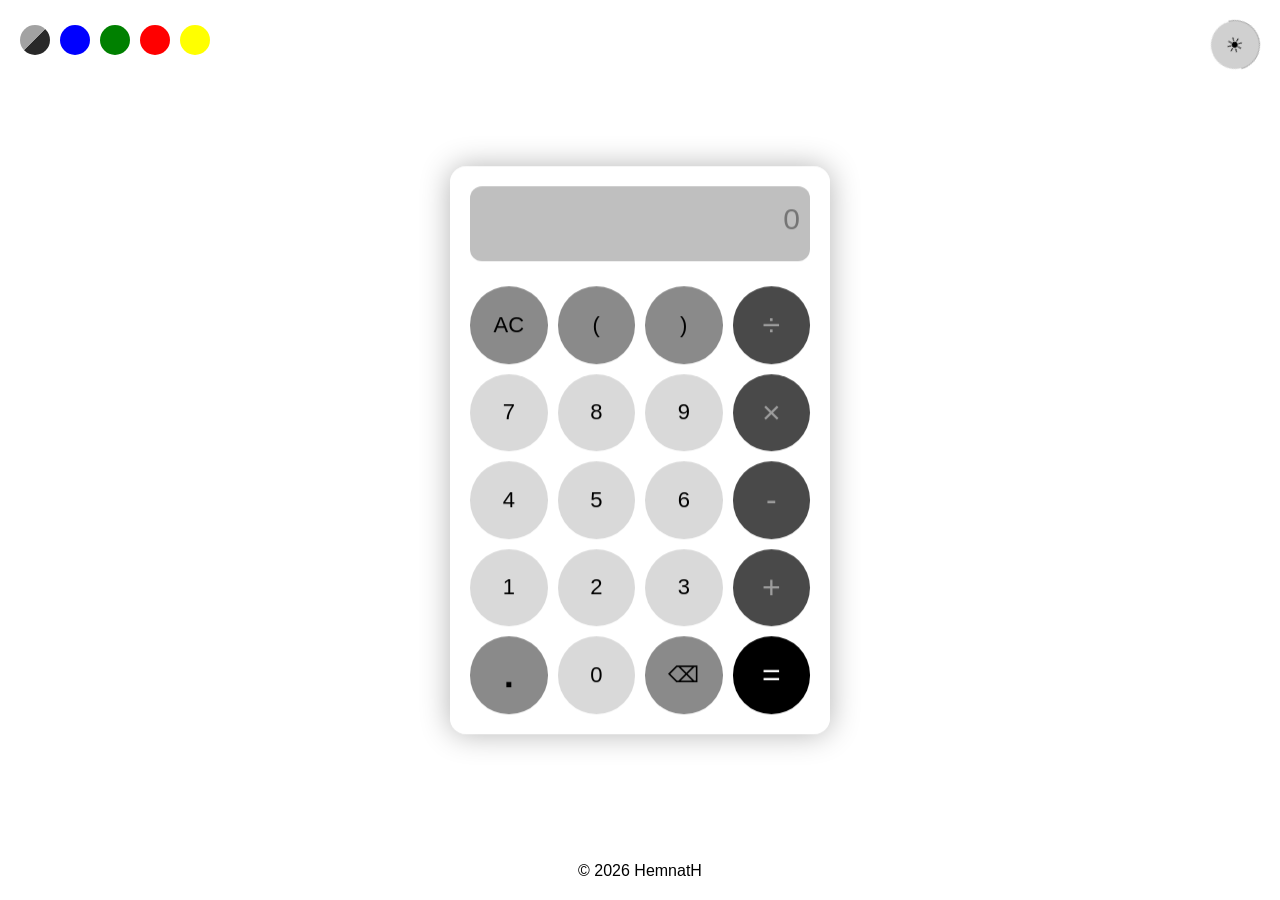
<file: CodeAlpha_Calculator/index.html>
<!DOCTYPE html>
<html lang="en">
<head>
    <meta charset="UTF-8">
    <meta name="viewport" content="width=device-width, initial-scale=1.0">
    <title>Calculator</title>
    <link rel="stylesheet" href="style.css">
</head>
<body>
    <div class="color-buttons">
        <button class="default" onclick="changeColor('default',this)"></button>
        <button class="blue" onclick="changeColor('blue',this)"></button>
        <button class="green" onclick="changeColor('green',this)"></button>
        <button class="red" onclick="changeColor('red',this)"></button>
        <button class="yellow" onclick="changeColor('yellow',this)"></button>
    </div>
    <button id="theme" onclick="theme()" >
        <span class="light">☀︎</span>
        <span class="dark">☾</span>
   </button>
<div class="calculator">

    <input type="text" id="display" placeholder="0" readonly>

    <div class="buttons">
        <button onclick="clearDisplay()" class="opBtn2">AC</button>
        <button onclick="appendToDisplay( '(' )" class="opBtn2">(</button>
        <button onclick="appendToDisplay( ')' )" class="opBtn2">)</button>
        <button onclick="appendToDisplay('/')" class="opBtn1">÷</button>

        <button onclick="appendToDisplay('7')">7</button>
        <button onclick="appendToDisplay('8')">8</button>
        <button onclick="appendToDisplay('9')">9</button>
        <button onclick="appendToDisplay('*')" class="opBtn1">×</button>

        <button onclick="appendToDisplay('4')">4</button>
        <button onclick="appendToDisplay('5')">5</button>
        <button onclick="appendToDisplay('6')">6</button>
        <button onclick="appendToDisplay('-')" class="opBtn1">-</button>

        <button onclick="appendToDisplay('1')">1</button>
        <button onclick="appendToDisplay('2')">2</button>
        <button onclick="appendToDisplay('3')">3</button>
        <button onclick="appendToDisplay('+')" class="opBtn1">+</button>

        <button onclick="appendToDisplay('.')" class="opBtn2 dot">.</button>
        <button onclick="appendToDisplay('0')">0</button>
        <button onclick="backspace()" class="opBtn2">⌫</button>
        <button onclick="calculate()" class="eqBtn">=</button>
    </div>

</div>
<div class="copyright">&copy; 2026 HemnatH</div>
<script src="script.js"></script>

</body>
</html>
</file>
<file: CodeAlpha_Calculator/style.css>
*{
    margin: 0;
    padding: 0;
    box-sizing: border-box;
    font-family: Arial, Helvetica, sans-serif;
}
:root{
    --main-bg: linear-gradient(center, rgba(134, 134, 134, 0.8),  #ffffff);
    --bg-color: rgba(255, 255, 255, 0.5);
    --box-shadow: 0 0 30px rgba(0,0,0,0.3);
    --display-bg: rgba(0, 0, 0, 0.25);
    --display-color: #000;
    --btn-bg: rgba(0, 0, 0, 0.15);
    --btn-color: #000;
    --btn-hover-bg: rgba(0, 0, 0, 0.25);
    --btn-active-shadow: inset 0 0px 8px rgba(0,0,0,0.4);
    --opBtn1-bg: rgb(73, 73, 73);
    --opBtn1-color: rgb(157, 157, 157);
    --opBtn1-hover-bg: rgba(0, 0, 0, 0.8);
    --opBtn1-active-shadow: inset 0 0px 8px rgb(0,0,0);
    --opBtn2-bg: rgba(60, 60, 60, 0.6);
    --opBtn2-color: rgb(0, 0, 0);
    --opBtn2-hover-bg: rgba(0, 0, 0, 0.6);
    --opBtn2-active-shadow: inset 0 0px 8px rgba(0,0,0, 0.5);
    --eqBtn-bg: rgb(0, 0, 0);
    --eqBtn-color: #fff;
    --eqBtn-hover-bg: rgba(0, 0, 0);
    --eqBtn-active-shadow: inset 0 0px 8px rgb(0,0,0);
    --theme-bg: rgb(208, 208, 208);
    --theme-color: #000;
    --theme-shadow: 0 0 10px rgba(255,255,255,0.3);
    --theme-border: 1.3px outset rgba(255, 255, 255, 1);
    --copyright: black;
}

.dark-mode{
    --main-bg: linear-gradient( rgba(0, 0, 0, 0.8),  rgba(0, 0, 0,0.95));
    --bg-color: rgba(0, 0, 0, 0.4);
    --box-shadow: 0 0 30px rgba(255,255,255,0.3);
    --display-bg: rgba(255, 255, 255, 0.25);
    --display-color: #fff;
    --btn-bg: rgba(255, 255, 255, 0.2);
    --btn-color: #fff;
    --btn-hover-bg: rgba(255, 255, 255, 0.35);
    --btn-active-shadow: inset 0 0px 15px rgba(255,255,255,0.3);
    --opBtn1-bg: rgba(255, 255, 255, 0.5);
    --opBtn1-color: rgb(255, 255, 255);
    --opBtn1-hover-bg: rgba(255, 255, 255, 0.65);
    --opBtn1-active-shadow: inset 0 0px 15px rgba(255,255,255, 0.5);
    --opBtn2-bg: rgba(255, 255, 255, 0.6);
    --opBtn2-color: rgb(255, 255, 255);
    --opBtn2-hover-bg: rgba(255, 255, 255, 0.75);
    --opBtn2-active-shadow: inset 0 0px 8px rgba(255,255,255, 0.7);
    --eqBtn-bg: rgb(255, 255, 255);
    --eqBtn-color: #000;
    --eqBtn-hover-bg: rgba(255, 255, 255);
    --eqBtn-active-shadow: inset 0 0px 10px rgba(0, 0,0,0.8);
    --theme-bg: black;
    --theme-color: white;
    --theme-shadow: 0 0 10px rgba(255,255,255,0.3);
    --theme-border: 1.3px outset rgba(0, 0, 0, 1);
    --copyright: white;
}

body{
    margin: 0;
    justify-content: center;
    align-items: center;
    height: 100vh;
    background: var(--main-bg);
    display: flex;
    flex-direction: column;
}

.calculator{
    position: absolute;
    top: 50%;
    left: 50%;
    translate: -50% -50%;
    justify-self: center;
    align-self: center;
    width: 380px;
    background: var(--bg-color);
    padding: 20px;
    border-radius: 16px;
    box-shadow: var(--box-shadow);
    backdrop-filter: blur(10px);
}

#display{
    width: 100%;
    height: 75px;
    background: var(--display-bg);
    color: var(--display-color);
    border: none;
    outline: none;
    border-radius: 12px;
    padding: 5px 10px 15px ;
    font-size: 30px;
    margin-bottom: 25px;
    text-align: right;
    overflow-x: auto;
    white-space: nowrap;
}

.display:focus{
    box-shadow: 0 0 5px #000;
}

.buttons{
    display: grid;
    grid-template-columns: repeat(4, 1fr);
    grid-template-rows: repeat(5, 1fr);
    gap: 10px;
}

button{
    aspect-ratio: 1/1;
    width: 100%;
    height: auto;
    background: var(--btn-bg);
    color: var(--btn-color);
    border: none;
    outline: none;
    border-radius: 50%;
    font-size: 22px;
    cursor: pointer;
    transition: all 0.2s ease;
}

button:hover{
    background: var(--btn-hover-bg);
    transform: scale(1.05);
}

button:active{
    transform:scale(.95);
    box-shadow:var(--btn-active-shadow);
}

.opBtn1{
    background: var(--opBtn1-bg);
    color: var(--opBtn1-color);
    font-size: 32px;
    text-align: center;
    justify-content: center;
}

.opBtn1:hover{background: var(--opBtn1-hover-bg);}

.opBtn1:active{box-shadow:var(--opBtn1-active-shadow);}

.opBtn2{
    background: var(--opBtn2-bg);
    color: var(--opBtn2-color);
    text-align: center;
    justify-content: center;
}
.opBtn2:hover{background: var(--opBtn2-hover-bg);}

.opBtn2:active{box-shadow:var(--opBtn2-active-shadow);}

.dot{
    font-size: 35px;
    font-weight: 600;
}

.eqBtn{
    background: var(--eqBtn-bg);
    color: var(--eqBtn-color);
    font-size: 32px;
    text-align: center;
    justify-content: center;
}
.eqBtn:hover{background: var(--eqBtn-hover-bg);}

.eqBtn:active{box-shadow:var(--eqBtn-active-shadow);}

.color-buttons{
    position: fixed;
    top: 25px;
    left: 20px;
    display: flex;
    gap: 10px;
    z-index: 100;
}
.color-buttons button{
    width: 30px;
    height: 30px;
    border-radius: 50%;
    border: none;
    cursor: pointer;
    transition: all 0.3s ease;
}
.color-buttons button:hover{
    transform: scale(1.12);
}
.color-buttons button:active{
    transform: scale(1);
    
}
.color-buttons button.active{
    transform: scale(1.2);
    border: 2px solid white;
    box-shadow: 0 0 5px white;
}
.default, .default:hover{background: linear-gradient(135deg, rgb(162, 162, 162) 50%, rgb(40, 40, 40) 50%);}
.blue, .blue:hover{background-color: blue;}
.green, .green:hover{background-color: green;}
.red, .red:hover{background-color: red;}
.yellow, .yellow:hover{background-color: yellow;}

#theme{
    position: fixed;
    top: 20px;
    right: 20px;
    width: 50px;
    height: 50px;
    border-radius: 50%;
    padding: 0;
    font-size: 20px;
    display: flex;
    justify-content: center;
    align-items: center;
    transform: rotate(300deg);
    transition: 0.3s;
    background: var(--theme-bg);
    color: var(--theme-color);
    box-shadow: var(--theme-shadow);
    border: var(--theme-border);
    z-index: 100;
}
#theme:hover{
    color: var(--theme-bg);
    background: var(--theme-color);
    transform: rotate(320deg);
}
body, button{
    transition: all 0.35s ease;
}
.dark{
    display: none;
}
.dark-mode .light{
    display: none
}
.dark-mode .dark{
    display: inline-block;
}
.copyright{
    position: absolute;
    justify-self: center;
    bottom: 20px;
    color: var(--copyright);
}
@media(max-width: 480px){
    body{
        padding: 0;
        align-items: stretch;
    }

    .calculator{
        width: 100%;
        height: 100vh;
        padding: 80px 15px 20px;
        border-radius: 0;
        display: flex;
        flex-direction: column;
        justify-content: flex-end;
    }
    #display{
        height: 100px;
        font-size: 30px;
        margin-bottom: 20px;
        margin-top: 4.3rem;
        justify-content: flex-end;
        
    }
    .buttons{
        flex: 1;
        gap: 5px;
        margin-bottom: 2rem;
    }
    button{
        width: 83px;
    }

    #theme{
        top: 22px;
        width: 35px;
        height: 35px;
    }



}
</file>
